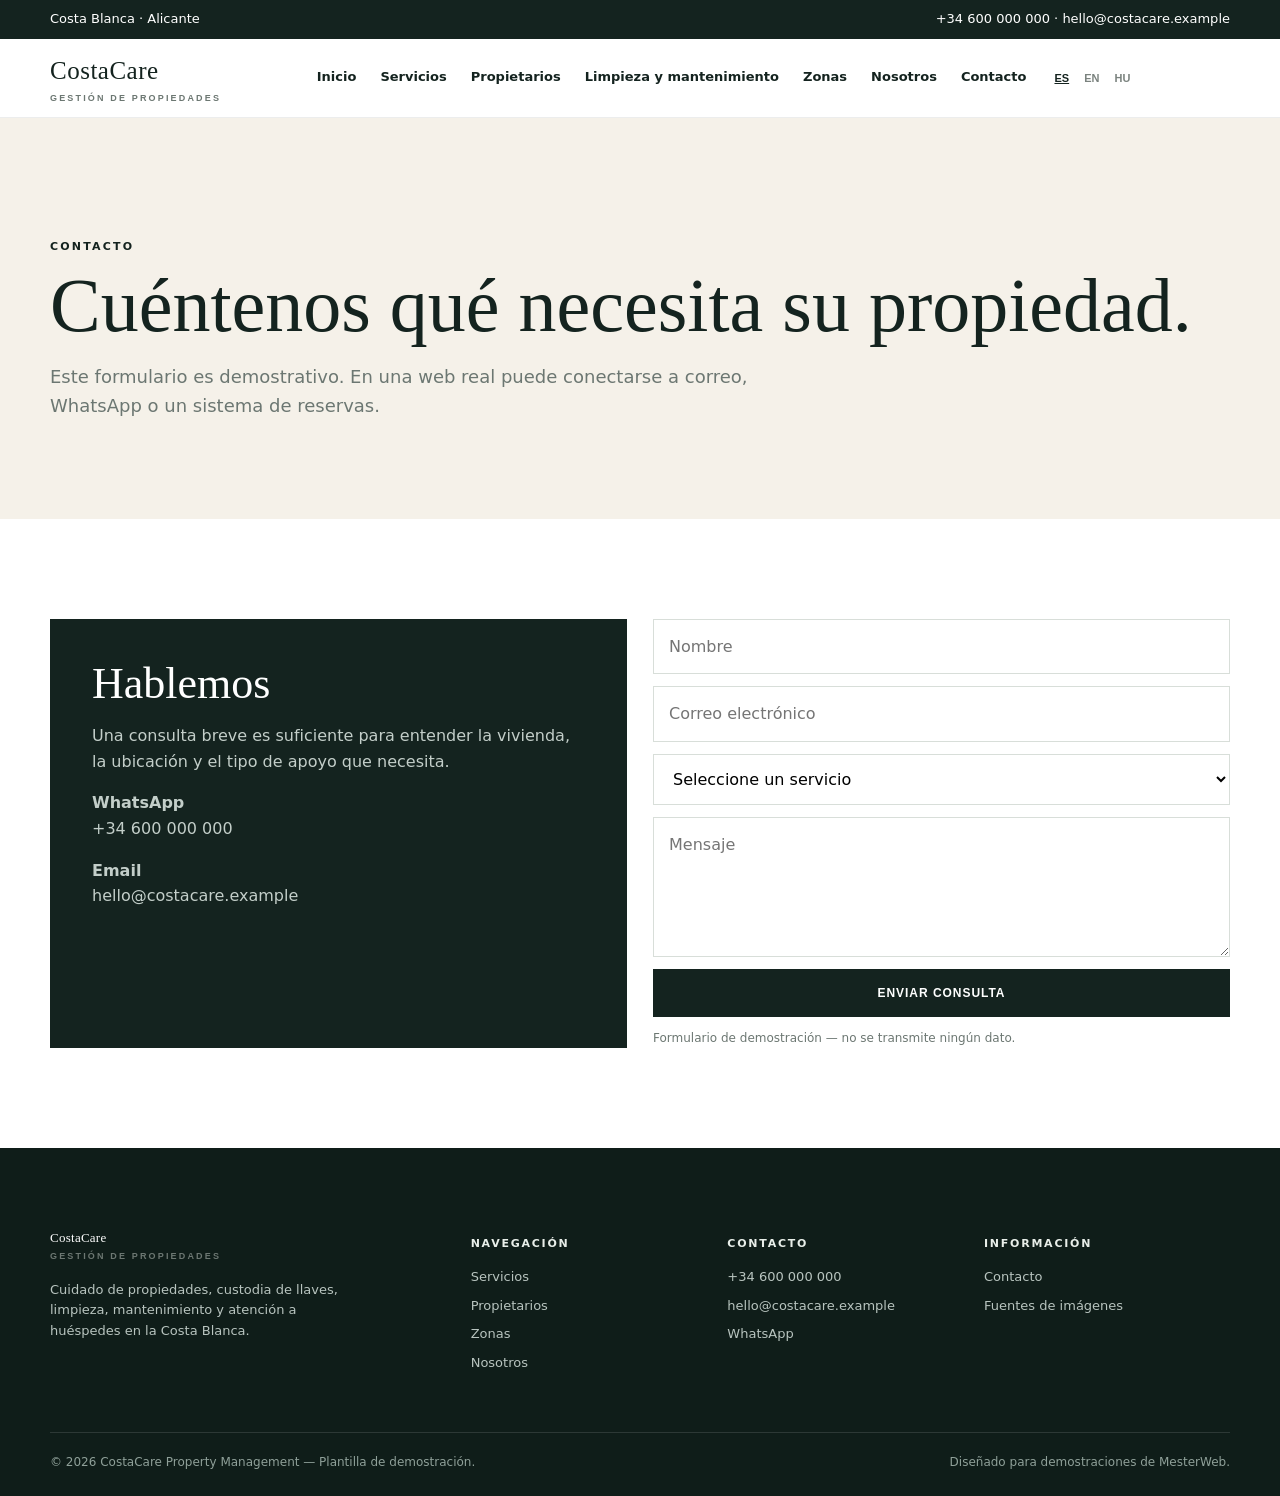
<file: contact.html>
<!doctype html><html lang="es"><head><meta charset="utf-8"><meta name="viewport" content="width=device-width,initial-scale=1"><meta name="description" content="CostaCare Property Management demo template for Costa Blanca property care."><title>Contact · CostaCare</title><link rel="preconnect" href="https://images.unsplash.com"><link rel="stylesheet" href="styles.css?v=20260913-6"></head><body data-page="contact"><div class="topbar"><div class="container"><span data-area></span><span class="right"><a data-phone-link><span data-phone></span></a> · <a data-email-link><span data-email></span></a></span></div></div>
<header class="header"><div class="container nav"><a class="brand" href="index.html"><span data-brand></span><small data-i18n="propertyManagement"></small></a><nav class="links"><a href="index.html" data-i18n="home"></a><a href="services.html" data-i18n="services"></a><a href="owners.html" data-i18n="owners"></a><a href="cleaning-maintenance.html" data-i18n="cleaning"></a><a href="areas.html" data-i18n="areas"></a><a href="about.html" data-i18n="about"></a><a href="contact.html" data-i18n="contact"></a><div class="lang"><button data-lang="es">ES</button><button data-lang="en">EN</button><button data-lang="hu">HU</button></div></nav><div class="nav-actions"><div class="mobile-lang" aria-label="Language"><button data-lang="es">ES</button><button data-lang="en">EN</button><button data-lang="hu">HU</button></div><button class="menu-btn" aria-label="Menu">☰</button></div></div></header><section class="page-hero"><div class="container"><div class="eyebrow" data-i18n="tag"></div><h1 data-i18n="title"></h1><p data-i18n="text"></p></div></section><section class="section"><div class="container contact-box"><div class="contact-panel"><h2 data-i18n="panelTitle"></h2><p data-i18n="panelText"></p><p><strong>WhatsApp</strong><br><a data-wa><span data-phone></span></a></p><p><strong>Email</strong><br><a data-email-link><span data-email></span></a></p></div><form class="form" data-demo-form><input required data-i18n-placeholder="name" placeholder=""><input required type="email" data-i18n-placeholder="emailF" placeholder=""><select required><option value="" data-i18n="select"></option><option data-i18n="opt1"></option><option data-i18n="opt2"></option><option data-i18n="opt3"></option><option data-i18n="opt4"></option></select><textarea required data-i18n-placeholder="message" placeholder=""></textarea><button class="btn dark" type="submit" data-i18n="send"></button><div class="small-note" data-i18n="formNote"></div></form></div></section><footer class="footer"><div class="container"><div class="footer-grid"><div><a class="brand" href="index.html"><span data-brand></span><small data-i18n="propertyManagement"></small></a><p style="max-width:320px;margin-top:18px" data-i18n="footerText"></p></div><div><h4 data-i18n="navigation"></h4><a href="services.html" data-i18n="services"></a><a href="owners.html" data-i18n="owners"></a><a href="areas.html" data-i18n="areas"></a><a href="about.html" data-i18n="about"></a></div><div><h4 data-i18n="contact"></h4><a data-phone-link><span data-phone></span></a><a data-email-link><span data-email></span></a><a data-wa data-i18n="whatsapp"></a></div><div><h4 data-i18n="information"></h4><a href="contact.html" data-i18n="contact"></a><a href="image-sources.html" data-i18n="images"></a></div></div><div class="copyright"><span data-i18n="copyright"></span><span data-i18n="designed"></span></div></div></footer><script src="config.js?v=20260913-4"></script><script src="app.js?v=20260913-4"></script></body></html>
</file>
<file: styles.css>
:root{--ink:#14231f;--muted:#6c7772;--cream:#f5f1e9;--sand:#d6c7ad;--sage:#7c9389;--white:#fff;--line:#d8ded9;--accent:#b56f46;--max:1180px}*{box-sizing:border-box}html{scroll-behavior:smooth}body{margin:0;font-family:Inter,system-ui,-apple-system,Segoe UI,Roboto,sans-serif;color:var(--ink);background:#fff;line-height:1.6}a{color:inherit;text-decoration:none}img{display:block;width:100%;object-fit:cover}.container{width:min(var(--max),calc(100% - 40px));margin:auto}.topbar{background:var(--ink);color:#fff;font-size:13px;padding:9px 0}.topbar .container{display:flex;justify-content:space-between;gap:20px;align-items:center}.header{position:sticky;top:0;z-index:50;background:rgba(255,255,255,.94);backdrop-filter:blur(12px);border-bottom:1px solid rgba(20,35,31,.08)}.nav{min-height:78px;display:flex;align-items:center;justify-content:space-between;gap:26px}.brand{font-family:Georgia,serif;font-size:25px;letter-spacing:.02em}.brand small{display:block;font:600 9px/1.1 Inter,sans-serif;letter-spacing:.24em;text-transform:uppercase;color:var(--muted);margin-top:3px}.links{display:flex;align-items:center;gap:24px;font-size:13px;font-weight:650}.links a:hover{color:var(--accent)}.lang{display:flex;gap:7px}.lang button{border:0;background:none;font-weight:800;font-size:11px;cursor:pointer;padding:4px;color:#7b837f}.lang button.active{color:var(--ink);text-decoration:underline}.menu-btn{display:none;border:0;background:none;font-size:24px}.hero{min-height:78vh;position:relative;display:flex;align-items:flex-end;color:#fff;background-size:cover;background-position:center}.hero:after{content:"";position:absolute;inset:0;background:linear-gradient(90deg,rgba(11,30,25,.72) 0%,rgba(11,30,25,.28) 55%,rgba(11,30,25,.12));}.hero .inner{position:relative;z-index:2;padding:96px 0 76px;max-width:720px}.eyebrow{text-transform:uppercase;letter-spacing:.2em;font-size:11px;font-weight:800}.hero h1,.page-hero h1{font-family:Georgia,serif;font-weight:400;line-height:1.02;font-size:clamp(48px,7vw,88px);margin:12px 0 18px}.hero p{font-size:18px;max-width:650px}.actions{display:flex;gap:12px;flex-wrap:wrap;margin-top:28px}.btn{display:inline-flex;align-items:center;justify-content:center;min-height:48px;padding:0 22px;border:1px solid var(--ink);font-size:12px;font-weight:800;letter-spacing:.08em;text-transform:uppercase}.btn.dark{background:var(--ink);color:white}.btn.light{background:white;color:var(--ink);border-color:white}.btn.ghost{color:white;border-color:rgba(255,255,255,.65)}.quick{position:relative;z-index:5;margin-top:-34px}.quick-grid{display:grid;grid-template-columns:repeat(4,1fr);background:#fff;box-shadow:0 18px 50px rgba(25,40,35,.12)}.quick a{padding:23px;border-right:1px solid var(--line)}.quick a:last-child{border:0}.quick strong{display:block;font-family:Georgia,serif;font-size:20px;font-weight:400}.quick span{font-size:11px;color:var(--muted);text-transform:uppercase;letter-spacing:.12em}.section{padding:100px 0}.section.alt{background:var(--cream)}.section-head{display:grid;grid-template-columns:.7fr 1.3fr;gap:50px;margin-bottom:46px}.section h2{font-family:Georgia,serif;font-size:clamp(38px,5vw,62px);line-height:1.06;font-weight:400;margin:0}.section-head p{color:var(--muted);font-size:17px;max-width:650px}.cards{display:grid;grid-template-columns:repeat(3,1fr);gap:18px}.card{background:#fff;border:1px solid var(--line);overflow:hidden}.card img{height:270px}.card-body{padding:24px}.card h3{font-family:Georgia,serif;font-size:26px;font-weight:400;margin:0 0 8px}.card p{color:var(--muted);margin:0 0 18px}.text-link{font-size:11px;text-transform:uppercase;letter-spacing:.14em;font-weight:800}.split{display:grid;grid-template-columns:1fr 1fr;gap:70px;align-items:center}.split img{height:600px}.split .copy{max-width:500px}.split h2{margin-bottom:18px}.split p{color:var(--muted)}.stats{display:grid;grid-template-columns:repeat(3,1fr);border-top:1px solid var(--line);margin-top:32px}.stat{padding:20px 12px 0 0}.stat strong{font-family:Georgia,serif;font-size:38px;font-weight:400;display:block}.stat span{font-size:11px;letter-spacing:.1em;text-transform:uppercase;color:var(--muted)}.steps{display:grid;grid-template-columns:repeat(4,1fr);gap:16px}.step{border-top:1px solid var(--ink);padding-top:18px}.step b{font-family:Georgia,serif;font-size:34px;font-weight:400}.step h3{font-size:16px;margin:12px 0 6px}.step p{font-size:14px;color:var(--muted)}.area-band{background:var(--ink);color:white}.area-grid{display:grid;grid-template-columns:1.2fr .8fr;gap:70px;align-items:center}.area-list{display:flex;gap:10px;flex-wrap:wrap;margin-top:26px}.pill{border:1px solid rgba(255,255,255,.3);padding:9px 13px;border-radius:999px;font-size:12px}.area-photo{height:460px}.cta{background:var(--sand);padding:76px 0}.cta-row{display:flex;justify-content:space-between;align-items:end;gap:35px}.cta h2{font-family:Georgia,serif;font-size:clamp(42px,5vw,66px);font-weight:400;line-height:1.03;margin:0;max-width:760px}.footer{background:#0f1d19;color:#e8eee9;padding:72px 0 24px}.footer-grid{display:grid;grid-template-columns:1.4fr .8fr .8fr .9fr;gap:38px}.footer h4{font-size:11px;text-transform:uppercase;letter-spacing:.16em}.footer p,.footer a{font-size:13px;color:#b8c4bf}.footer a{display:block;margin:8px 0}.footer .brand{color:white}.copyright{border-top:1px solid rgba(255,255,255,.12);margin-top:50px;padding-top:20px;display:flex;justify-content:space-between;color:#8fa099;font-size:12px}.page-hero{padding:120px 0 80px;background:var(--cream)}.page-hero h1{font-size:clamp(48px,6vw,76px);color:var(--ink)}.page-hero p{max-width:720px;color:var(--muted);font-size:18px}.feature-list{display:grid;grid-template-columns:repeat(2,1fr);gap:16px}.feature{padding:28px;border:1px solid var(--line);background:#fff}.feature h3{font-family:Georgia,serif;font-weight:400;font-size:25px;margin:0 0 8px}.feature p{color:var(--muted);margin:0}.gallery{display:grid;grid-template-columns:1.2fr .8fr .8fr;gap:14px}.gallery img{height:420px}.gallery img:nth-child(2),.gallery img:nth-child(3){height:203px}.sources{display:grid;gap:16px}.source{display:grid;grid-template-columns:220px 1fr;gap:24px;border:1px solid var(--line);padding:14px;align-items:center}.source img{height:150px}.source h3{margin:0 0 4px;font-family:Georgia,serif;font-weight:400}.source a{color:var(--accent);word-break:break-all;font-size:13px}.notice{padding:18px 20px;background:#fff7eb;border:1px solid #eed7b9;color:#6f573d;font-size:14px}.contact-box{display:grid;grid-template-columns:1fr 1fr;gap:26px}.contact-panel{background:var(--ink);color:white;padding:42px}.contact-panel h2{font-size:44px}.contact-panel p{color:#c3cec9}.form{display:grid;gap:12px}.form input,.form textarea,.form select{width:100%;padding:14px 15px;border:1px solid var(--line);font:inherit;background:white}.form textarea{min-height:140px;resize:vertical}.map-placeholder{min-height:420px;background:linear-gradient(135deg,#d9e1dc,#f1ede5);display:flex;align-items:center;justify-content:center;text-align:center;padding:30px;color:#52625c}.small-note{font-size:12px;color:var(--muted)}

.nav-actions{display:flex;align-items:center;gap:10px}.mobile-lang{display:none;align-items:center;gap:3px}.mobile-lang button{border:0;background:none;font-weight:800;font-size:11px;cursor:pointer;padding:5px 4px;color:#7b837f}.mobile-lang button.active{color:var(--ink);text-decoration:underline}.hero-title-mobile{display:none}.how-head{grid-template-columns:1fr}.how-head h2{white-space:nowrap}
@media(max-width:900px){.links{display:none;position:absolute;left:0;right:0;top:78px;background:white;padding:18px 20px;flex-direction:column;align-items:flex-start;border-bottom:1px solid var(--line)}.links.open{display:flex}.menu-btn{display:block}.mobile-lang{display:flex}.links .lang{display:none}.nav{position:relative}.hero{min-height:70vh}.quick-grid,.cards,.steps{grid-template-columns:1fr 1fr}.section-head,.split,.area-grid,.contact-box{grid-template-columns:1fr}.split img{height:420px}.footer-grid{grid-template-columns:1fr 1fr}.gallery{grid-template-columns:1fr 1fr}.gallery img{height:300px!important}.gallery img:first-child{grid-column:1/-1}.cta-row{align-items:flex-start;flex-direction:column}.source{grid-template-columns:150px 1fr}.source img{height:120px}}
@media(max-width:600px){.hero-title-desktop{display:none}.hero-title-mobile{display:inline;white-space:pre-line}.hero h1{font-size:34px;line-height:1.08}.how-head h2{white-space:normal}.container{width:min(100% - 28px,var(--max))}.topbar .container{justify-content:center}.topbar .right{display:none}.hero .inner{padding:70px 0 60px}.quick{margin-top:0}.quick-grid,.cards,.steps,.feature-list,.stats,.footer-grid,.gallery{grid-template-columns:1fr}.quick a{border-right:0;border-bottom:1px solid var(--line)}.section{padding:70px 0}.section-head{gap:10px}.split{gap:34px}.split img{height:330px}.area-photo{height:320px}.gallery img:first-child{grid-column:auto}.gallery img{height:250px!important}.source{grid-template-columns:1fr}.source img{height:210px}.copyright{flex-direction:column;gap:8px}}

/* V7: fixed two-line centered desktop hero title */
@media(min-width:601px){
  .hero .inner{max-width:1100px;text-align:center;}
  .hero-title-desktop{display:block;}
  .hero-title-desktop .hero-line{display:block;white-space:nowrap;}
  .hero h1{font-size:clamp(48px,5.1vw,76px);line-height:1.03;}
  .hero p{margin-left:auto;margin-right:auto;}
  .hero .actions{justify-content:center;}
}

/* V8: fixed three-line intro heading on desktop */
@media (min-width:901px){.section-head:not(.how-head) h2[data-i18n="introTitle"]{white-space:pre-line}}
</file>
